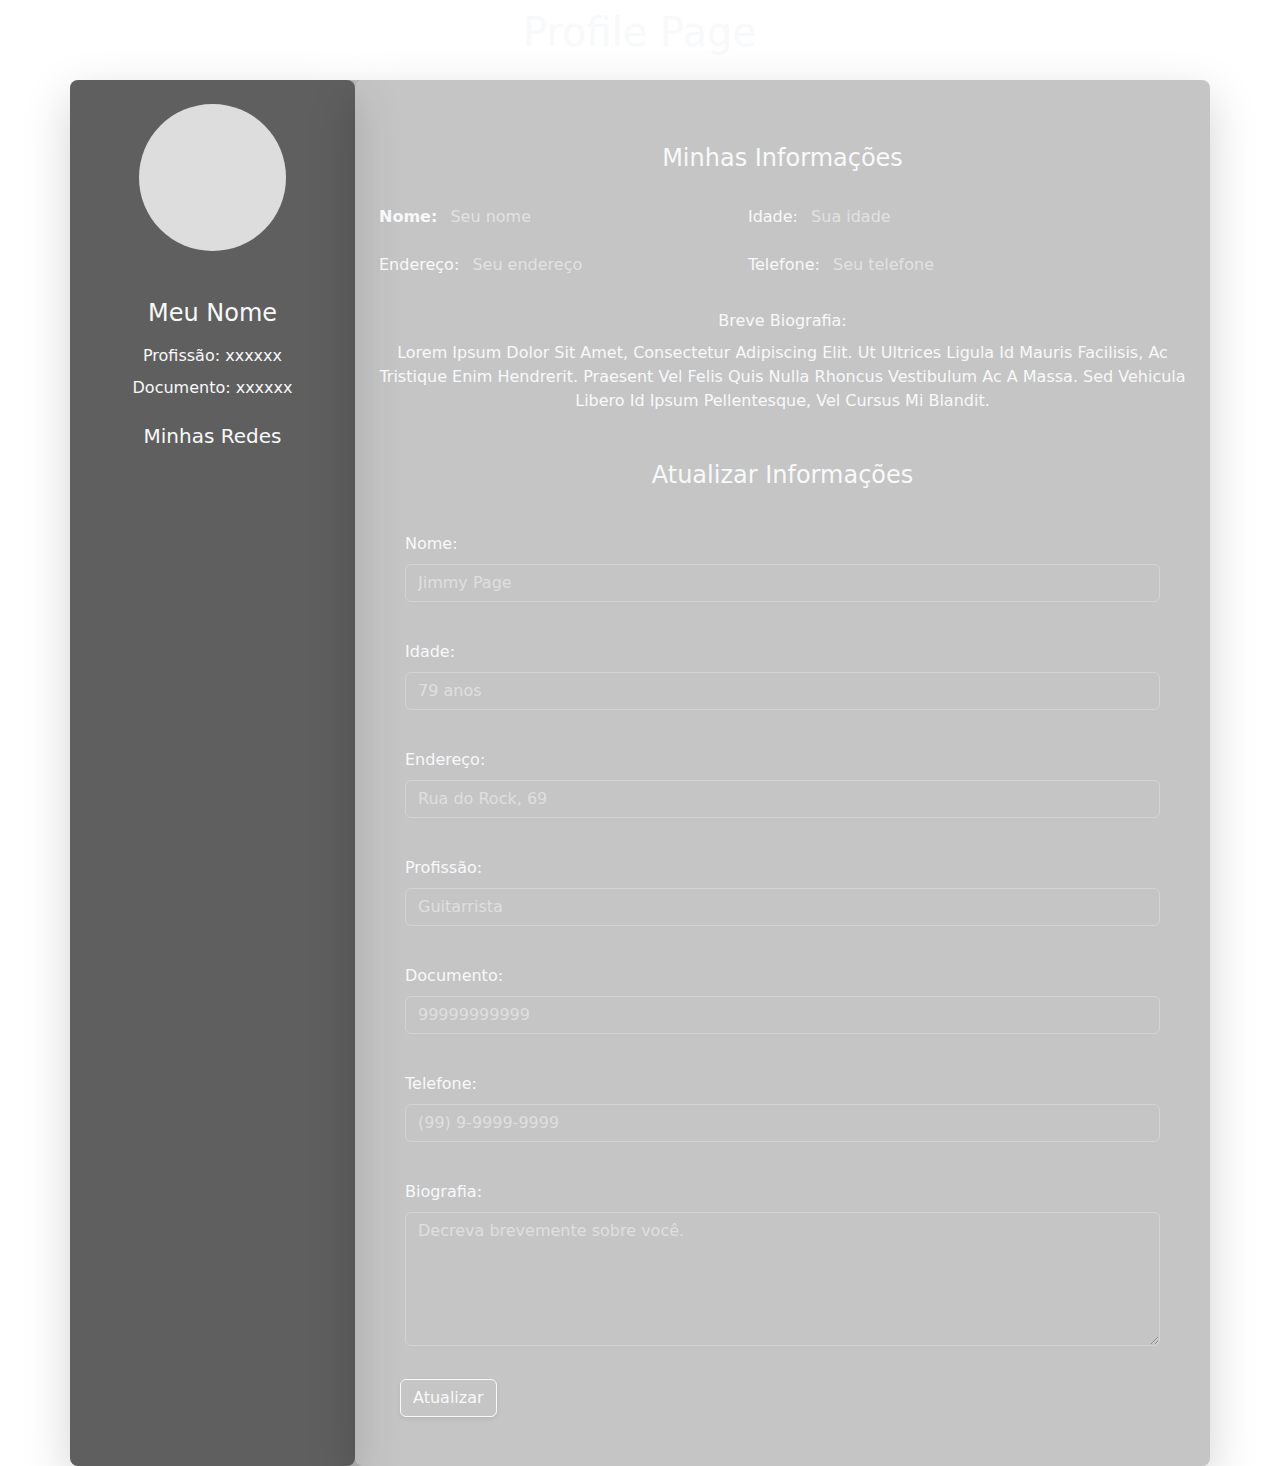
<file: index.html>
<!DOCTYPE html>
<html lang="pt-br">
  <head>
    <meta charset="UTF-8" />
    <meta name="viewport" content="width=device-width, initial-scale=1" />
    <title>Minha Página</title>
    <link rel="stylesheet"
      href="https://cdnjs.cloudflare.com/ajax/libs/font-awesome/6.4.0/css/all.min.css"
      integrity="sha512-iecdLmaskl7CVkqkXNQ/ZH/XLlvWZOJyj7Yy7tcenmpD1ypASozpmT/E0iPtmFIB46ZmdtAc9eNBvH0H/ZpiBw=="
      crossorigin="anonymous" referrerpolicy="no-referrer"/>
      <link rel="stylesheet" href="src/css/bootstrap.css">
      <script src="src/js/main.js" type="module" async></script>
  </head>
  <body class="text-black">
    <header class="bg-gradient navbar-nav mb-2">
      <a href="index.html" class="text-decoration-none">
        <h1 class="text-center text-light  py-2 h1">Profile Page</h1>
      </a>
    </header>
    <main class="text-light">
      <div class="container bg-gradient rounded-3">
        <div class="rounded-3 row bg-black bg-opacity-25">
          <div
            class="col-12 col-md-3 text-center text-light
            rounded-3 bg-opacity-50 bg-black shadow-lg">
            <div class="col-10 mb-5 img-fluid mt-4 w-75 m-auto">
              <label class="picture rounded-circle mt-4 w-75 d-flex m-auto" for="picture_input" tabindex="0">
                <input type="file" accept="image/*" class="picture_input d-none" id="picture_input">
                <span class="text-secondary picture_img rounded-circle w-100" id="picture_img">
                </span>
              </label>
            </div>

            <h2 class="h4 mb-3" id="profileName">Meu Nome</h2>
            <label for="profession" class="d-block mb-2">Profissão: <span id="userProfession">xxxxxx</span></label>
            <label for="numberDocument" class="d-block mb-2">Documento: <span id="userNumberDocument">xxxxxx</span></label>
            <h2 class="h5 mt-4">Minhas Redes</h2>
            <div class="mb-3 mt-4">
              <a href="https://www.linkedin.com/" target="_blank" class="link-light m-1"><i class="fa-brands
                  fa-linkedin fa-xl"></i></a>
              <a href="https://github.com/" target="_blank" class="link-light m-1"><i class="fa-brands fa-github
                  fa-xl"></i></a>
              <a href="https://twitter.com/" target="_blank" class="link-light m-1"><i class="fa-brands fa-twitter
                  fa-xl"></i></a>
              <a href="https://stackoverflow.com/" target="_blank" class="link-light m-1"><i class="fa-brands
                  fa-stack-overflow fa-xl"></i></a>
            </div>
          </div>

          <div class="col-12 col-md-9 shadow-lg p-3 bg-body bg-opacity-10 rounded-3">
            <h2 class="h4 mb-4 mt-5 text-center">Minhas Informações</h2>
            <div class="row mb-3">
              <div class="col-12 col-md-5 m-2">
                <label for="name" class="form-label"><strong>Nome:</strong> </label>
                <span class="text-white-50 m-2" id="userName">Seu nome</span>
              </div>
              <div class="col-12 col-md-5 m-2">
                <label for="age" class="form-label">Idade:</label>
                <span class="text-white-50 m-2" id="userAge">Sua idade</span>
              </div>
              <div class="col-12 col-md-5 m-2">
                <label for="location" class="form-label">Endereço:</label>
                <span class="text-white-50 m-2" id="userLocation">Seu endereço</span>
              </div>
              <div class="col-12 col-md-5 m-2">
                <label for="phone" class="form-label">Telefone:</label>
                <span class="text-white-50 m-2" id="userPhone">Seu telefone</span>
              </div>
            </div>
            <div class="mb-3 text-center text-capitalize">
              <label for="bio" class="form-label">Breve Biografia:</label>
              <p id="userBio">
                Lorem ipsum dolor sit amet, consectetur adipiscing elit. Ut
                ultrices ligula id mauris facilisis, ac tristique enim
                hendrerit. Praesent vel felis quis nulla rhoncus vestibulum ac a
                massa. Sed vehicula libero id ipsum pellentesque, vel cursus mi
                blandit.
              </p>
            </div>
            <h2 class="h4 mb-2 mt-5 text-center">Atualizar Informações</h2>
            <form action="" method="post" class="alert">
              <div class="mb-1 alert">
                <label for="name" class="form-label">Nome:</label>
                <input placeholder="Jimmy Page"
                  type="text"
                  id="name"
                  name="name"
                  class="form-control form-control text-light bg-transparent placeholder"
                  required
                  />
              </div>
              <div class="mb-1 alert">
                <label for="age" class="form-label">Idade:</label>
                <input placeholder="79 anos"
                  type="number"
                  id="age"
                  name="age"
                  class="form-control form-control text-light bg-transparent placeholder"
                     min="18"
                  required
                  />
              </div>
              <div class="mb-1 alert">
                <label for="location" class="form-label">Endereço:</label>
                <input placeholder="Rua do Rock, 69"
                  type="text"
                  id="location"
                  name="location"
                  class="form-control form-control text-light bg-transparent placeholder"
                  required
                  />
              </div>
              <div class="mb-1 alert">
                <label for="location" class="form-label">Profissão:</label>
                <input placeholder="Guitarrista"
                  type="text"
                  id="profession"
                  name="profession"
                  class="form-control form-control text-light bg-transparent placeholder"
                  required
                  />
              </div>
              <div class="mb-1 alert">
                <label for="location" class="form-label">Documento:</label>
                <input placeholder="99999999999"
                  type="text"
                  id="numberDocument"
                  name="numberDocument"
                  class="form-control form-control text-light bg-transparent placeholder"
                  required
                  />
              </div>
              <div class="mb-1 alert">
                <label for="phone" class="form-label">Telefone:</label>
                <input placeholder="(99) 9-9999-9999"
                  type="text"
                  id="phone"
                  name="phone"
                  class="form-control form-control text-light bg-transparent placeholder"
                  required
                  />
              </div>
              <div class="mb-1 alert">
                <label for="bio" class="form-label">Biografia:</label>
                <textarea placeholder="Decreva brevemente sobre você."
                  id="bio"
                  name="bio"
                     class="form-control form-control text-light bg-transparent placeholder"
                  rows="5"
                  required></textarea>
              </div>
              <div class="container mt-3">
                <a href="index.html" class="btn shadow-sm bg-transparent text-light border-opacity-100 border-light border-1"  id="btnSubmit">
                  Atualizar
                </a>
              </div>
            </form>
          </div>
        </div>
      </div>
    </main>
      <script src="src/js/bootstrap.js"></script>
  </body>
</html>
</file>
